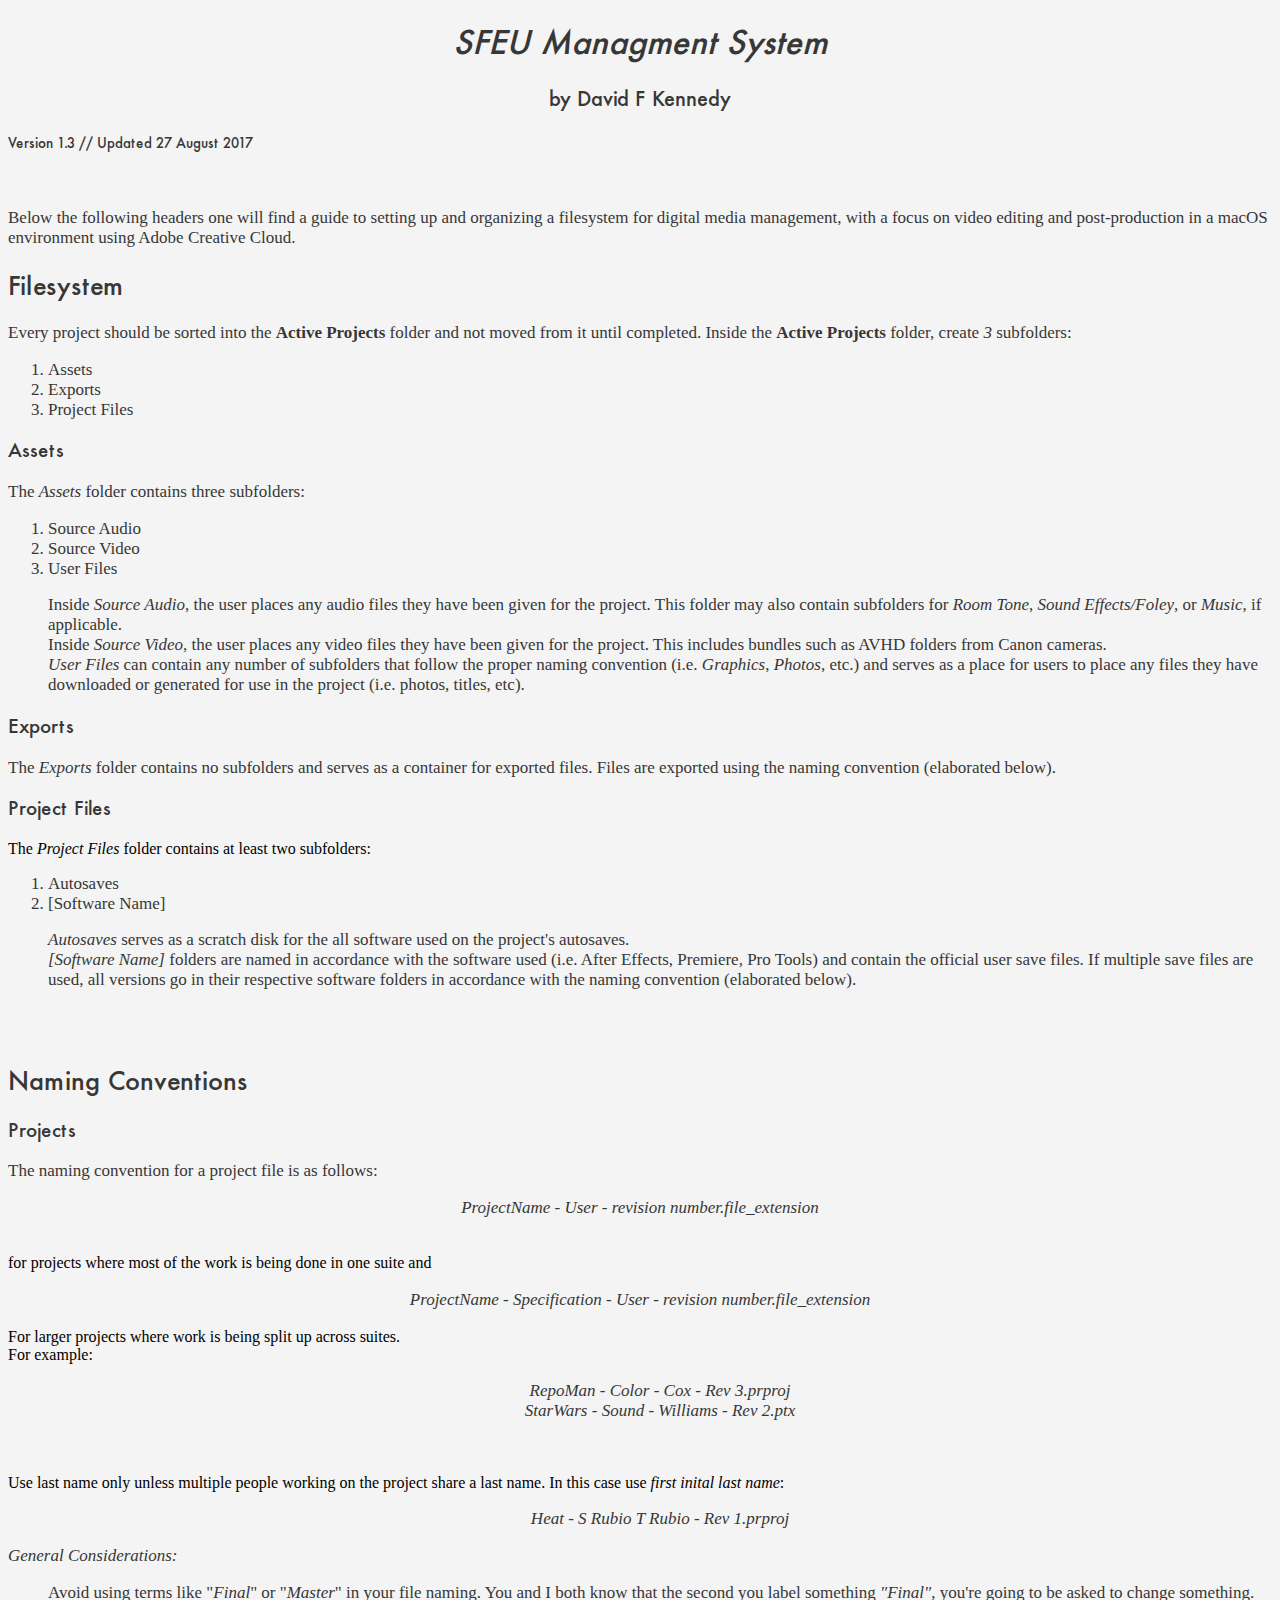
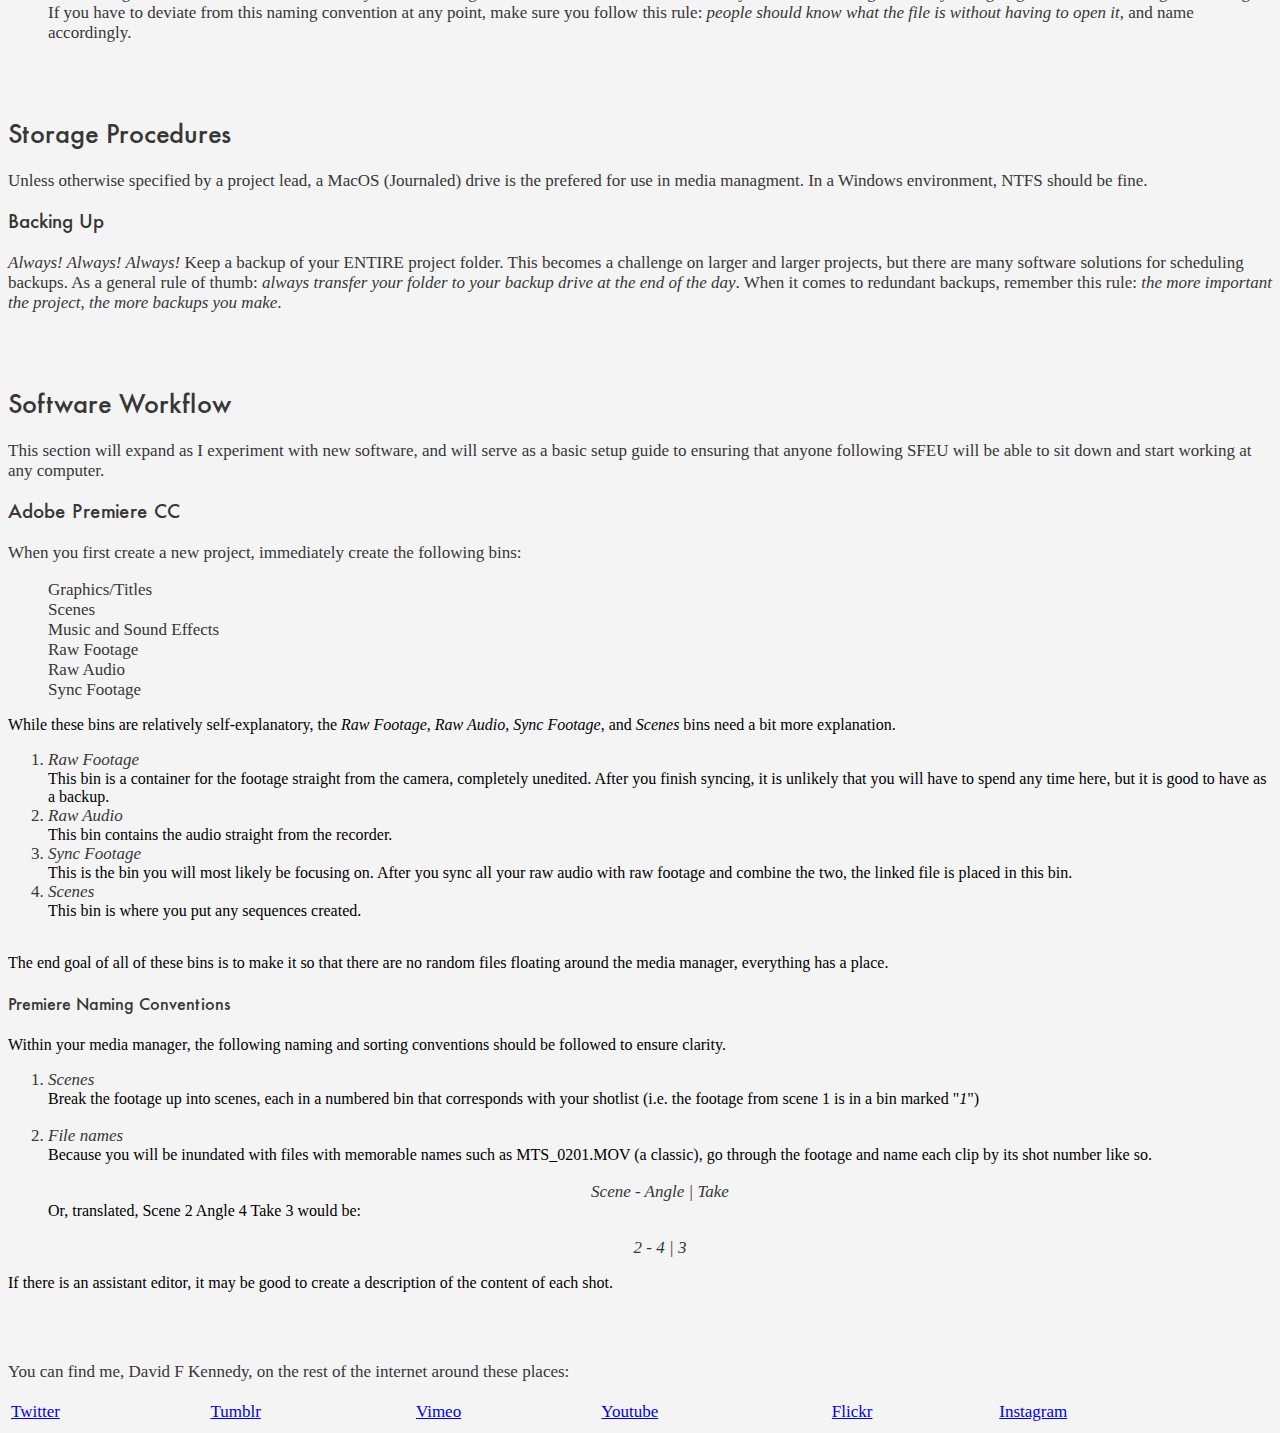
<file: index.html>
<!DOCTYPE html>
<html>
	  <head>
			<link rel="stylesheet" href="SFUE.css">
			<title>SFEU Managment System</title>
		</head>
		<body>
<h1>SFEU Managment System</h1>
<div align="center">
	<h3>by David F Kennedy</h3>
</div>
<h5>Version 1.3 // Updated 27 August 2017</h5>
<br>

<p>Below the following headers one will find a guide to setting up and organizing a filesystem for digital media management, with a focus on video editing and post-production in a macOS environment using Adobe Creative Cloud.</p>

<h2> Filesystem </h2>
	<p>Every project should be sorted into the <strong>Active Projects</strong> folder and not moved from it until completed. Inside the <strong>Active Projects</strong> folder, create <i>3</i> subfolders:
		<ol>
 				<li> Assets </li>
				<li> Exports </li>
				<li> Project Files </li>
			</ol>
	</p>
	<h3>Assets</h3>
		<p>The <i>Assets</i> folder contains three subfolders:
			<ol>
 				<li> Source Audio </li>
				<li> Source Video </li>
				<li> User Files </li>
			</ol>
			<ul>
				<li> Inside <i>Source Audio</i>, the user places any audio files they have been given for the project. This folder may also contain subfolders for <i>Room Tone</i>, <i>Sound Effects/Foley</i>, or <i>Music</i>, if applicable.</li>
	  		<li> Inside <i>Source Video</i>, the user places any video files they have been given for the project. This includes bundles such as AVHD folders from Canon cameras. </li>
				<li> <i>User Files</i> can contain any number of subfolders that follow the proper naming convention (i.e. <i>Graphics</i>, <i>Photos</i>, etc.) and serves as a place for users to place any files they have downloaded or generated for use in the project (i.e. photos, titles, etc). </li>
			</ul>
		</p>
	<h3>Exports</h3>
		<p>
				The <i>Exports</i> folder contains no subfolders and serves as a container for exported files. Files are exported using the naming convention (elaborated below).
			<h3>Project Files</h3>
				The <i>Project Files</i> folder contains at least two subfolders:
			<ol>
				<li> Autosaves </li>
				<li> [Software Name] </li>
			</ol>
			<ul>
				<li><i>Autosaves</i> serves as a scratch disk for the all software used on the project's autosaves.</li>
				<li><i>[Software Name]</i> folders are named in accordance with the software used (i.e. After Effects, Premiere, Pro Tools) and contain the official user save files. If multiple save files are used, all versions go in their respective software folders in accordance with the naming convention (elaborated below).</li>
			</ul>
		</p>
		<br>
		<br>
<h2> Naming Conventions </h2>
		<h3>Projects</h3>
			<p>
				The naming convention for a project file is as follows:
				<br>
				<div align="center">
					<i>ProjectName - User - revision number.file_extension</i>
				</div>
		<br>
		<br>
			for projects where most of the work is being done in one suite and
		<br>
		<br>
			<div align="center">
				<i>ProjectName - Specification - User - revision number.file_extension</i>
			</div>
		<br>
		For larger projects where work is being split up across suites.
		<br>
For example:
	<div align="center">
		<ul>
			<li><i>RepoMan - Color - Cox - Rev 3.prproj</i></li>
			<li><i>StarWars - Sound - Williams - Rev 2.ptx</i></li>
		</ul>
	</div>
		<br>
		<br>
		Use last name only unless multiple people working on the project share a last name. In this case use <i>first inital last name</i>:
	<div align="center">
		<ul>
			<li><i>Heat - S Rubio T Rubio - Rev 1.prproj</i></li>
		</ul>
	</div>
		<p>
			<i>General Considerations:</i>
		</p>
	<ul>
	 	<li> Avoid using terms like "<i>Final</i>" or "<i>Master</i>" in your file naming. You and I both know that the second you label something <i>"Final"</i>, you're going to be asked to change something.</li>
		<li> If you have to deviate from this naming convention at any point, make sure you follow this rule: <i>people should know what the file is without having to open it</i>, and name accordingly.</li>
	</ul>
	</p>
	<br>
	<br>
<h2> Storage Procedures </h2>
	<p>
		Unless otherwise specified by a project lead, a MacOS (Journaled) drive is the prefered for use in media managment. In a Windows environment, NTFS should be fine.
	</p>
<h3>Backing Up</h3>
	<p>
		<i>Always! Always! Always!</i> Keep a backup of your ENTIRE project folder. This becomes a challenge on larger and larger projects, but there are many software solutions for scheduling backups. As a general rule of thumb: <i>always transfer your folder to your backup drive at the end of the day</i>. When it comes to redundant backups, remember this rule: <i>the more important the project, the more backups you make</i>.
	</p>
	<br>
	<br>
<h2> Software Workflow </h2>
	<p>
		This section will expand as I experiment with new software, and will serve as a basic setup guide to ensuring that anyone following SFEU will be able to sit down and start working at any computer.
	</p>
<h3>Adobe Premiere CC</h3>
	<p>
	 When you first create a new project, immediately create the following bins:
	 	<ul>
		 	<li>Graphics/Titles</li>
			<li>Scenes</li>
			<li>Music and Sound Effects</li>
			<li>Raw Footage</li>
			<li>Raw Audio</li>
			<li>Sync Footage</li>
		</ul>
	While these bins are relatively self-explanatory, the <i>Raw Footage</i>, <i>Raw Audio</i>, <i>Sync Footage</i>, and <i>Scenes</i> bins need a bit more explanation.
		<ol>
			<li><i> Raw Footage </i></li>
					This bin is a container for the footage straight from the camera, completely unedited. After you finish syncing, it is unlikely that you will have to spend any time here, but it is good to have as a backup.
			<li><i> Raw Audio </i></li>
					This bin contains the audio straight from the recorder.
			<li><i> Sync Footage </i></li>
					This is the bin you will most likely be focusing on. After you sync all your raw audio with raw footage and combine the two, the linked file is placed in this bin.
			<li><i> Scenes </i></li>
				This bin is where you put any sequences created.
		</ol>
		<br>
		The end goal of all of these bins is to make it so that there are no random files floating around the media manager, everything has a place.

<h4>Premiere Naming Conventions</h4>
		Within your media manager, the following naming and sorting conventions should be followed to ensure clarity.
		<ol>
			<li><i> Scenes </i></li>
					Break the footage up into scenes, each in a numbered bin that corresponds with your shotlist (i.e. the footage from scene 1 is in a bin marked "<i>1</i>")
					<br>
					<br>
			<li><i> File names </i></li>
	Because you will be inundated with files with memorable names such as MTS_0201.MOV (a classic), go through the footage and name each clip by its shot number like so.
		<br>
		<br>
		<div align="center">
			<i>Scene - Angle | Take</i>
		</div>
	Or, translated, Scene 2 Angle 4 Take 3 would be:
		<br>
		<br>
		<div align="center">
			<i>2 - 4 | 3</i>
		</div>
		</ol>
			If there is an assistant editor, it may be good to create a description of the content of each shot.
	</p>
	<br>
	<br>
	<p>
		You can find me, David F Kennedy, on the rest of the internet around these places:
	<table style="width:100%">
	  <tr>
	    <td><a href="http://twitter.com/zapooo">Twitter</a></td>
	    <td><a href="http://davidfkennedy.tumblr.com">Tumblr</a></td>
			<td><a href="https://vimeo.com/user29829060">Vimeo</a></td>
			<td><a href="https://www.youtube.com/channel/UCL3qby-e-6Gzdwhh9-XeP-A">Youtube</a></td>
	    <td><a href="https://www.flickr.com/photos/149703111@N07/">Flickr</a></td>
			<td><a href="https://www.instagram.com/thedavidkennedy/">Instagram</a></td>
		</tr>
	</table>
	</body>
</html>
</file>
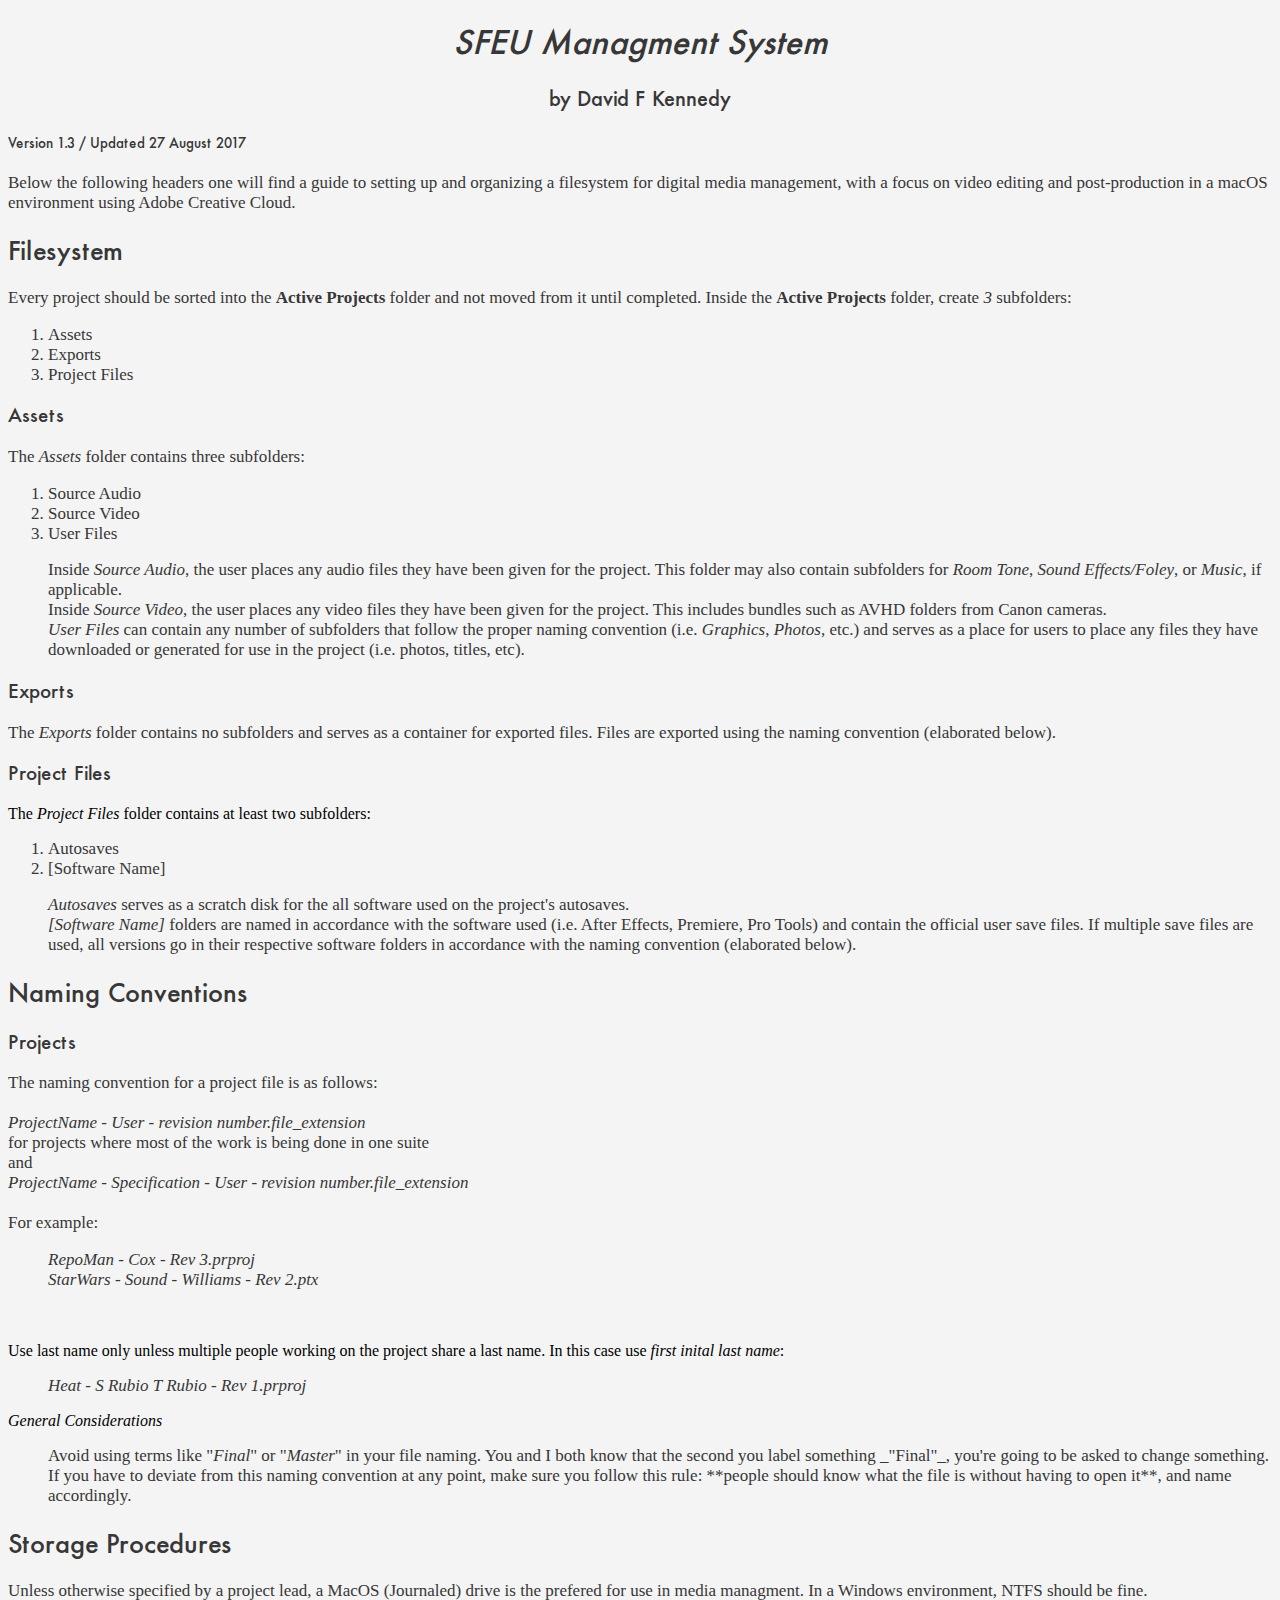
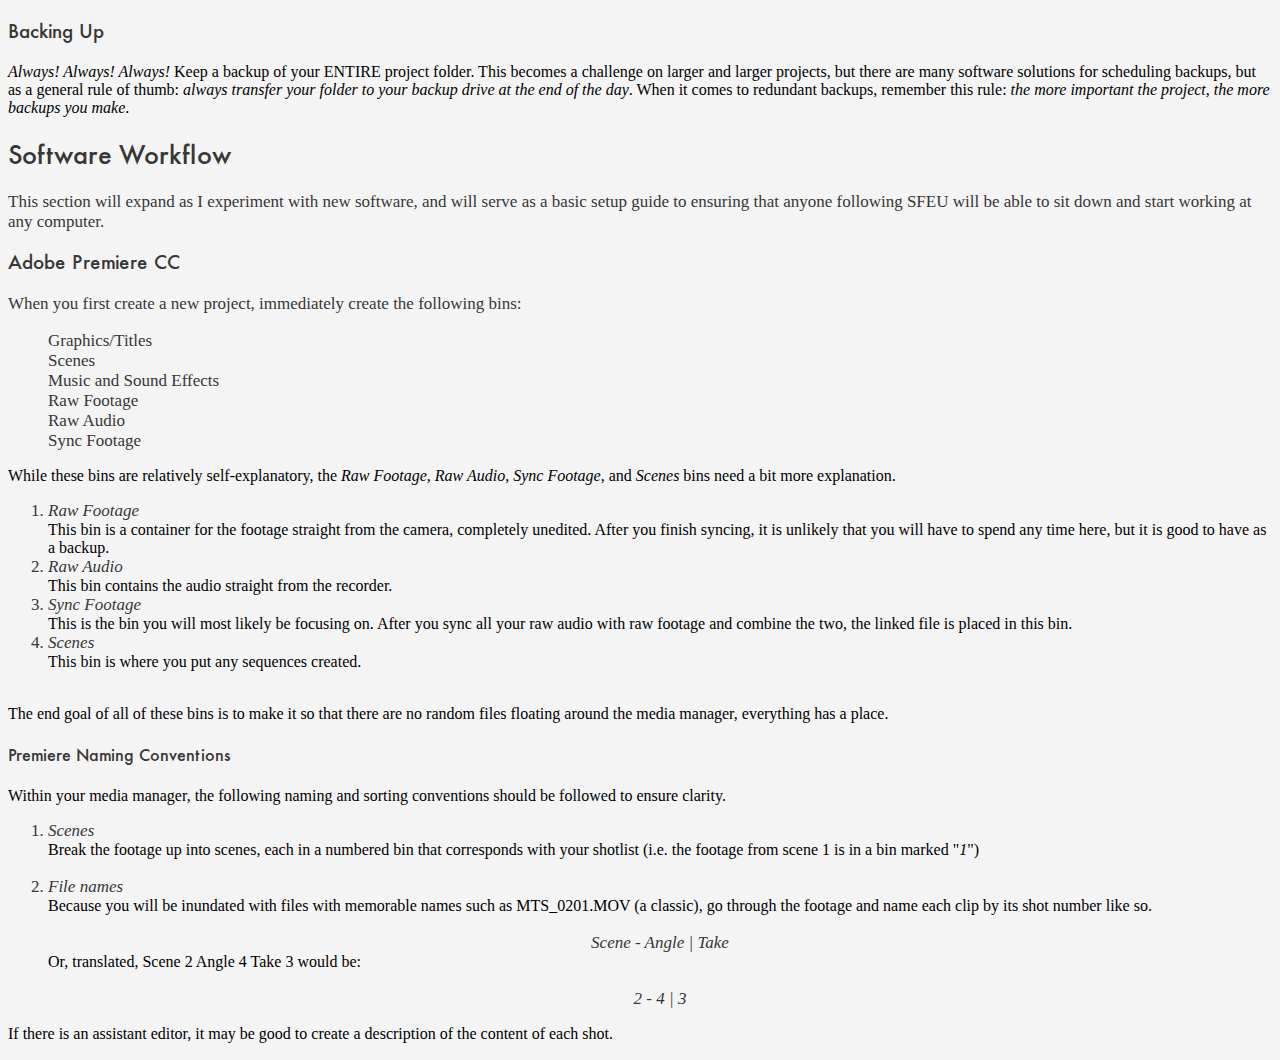
<file: SFEU.html>
<!DOCTYPE html>
<html>
	  <head>
			<link rel="stylesheet" href="SFUE.css">
			<title>SFEU Managment System</title>
		</head>
		<body>
<h1>SFEU Managment System</h1>
<div align="center">
	<h3>by David F Kennedy</h3>
</div>
<h5>Version 1.3 / Updated 27 August 2017</h5>

<p>Below the following headers one will find a guide to setting up and organizing a filesystem for digital media management, with a focus on video editing and post-production in a macOS environment using Adobe Creative Cloud.</p>

<h2> Filesystem </h2>
<p>Every project should be sorted into the <strong>Active Projects</strong> folder and not moved from it until completed. Inside the <strong>Active Projects</strong> folder, create <i>3</i> subfolders:
	<ol>
 			<li> Assets </li>
			<li> Exports </li>
			<li> Project Files </li>
	</ol>
</p>

<h3>Assets</h3>
<p>The <i>Assets</i> folder contains three subfolders:
	<ol>
 			<li> Source Audio </li>
			<li> Source Video </li>
			<li> User Files </li>
	</ol>
	<ul>
		<li> Inside <i>Source Audio</i>, the user places any audio files they have been given for the project. This folder may also contain subfolders for <i>Room Tone</i>, <i>Sound Effects/Foley</i>, or <i>Music</i>, if applicable.</li>
	  <li> Inside <i>Source Video</i>, the user places any video files they have been given for the project. This includes bundles such as AVHD folders from Canon cameras. </li>
		<li> <i>User Files</i> can contain any number of subfolders that follow the proper naming convention (i.e. <i>Graphics</i>, <i>Photos</i>, etc.) and serves as a place for users to place any files they have downloaded or generated for use in the project (i.e. photos, titles, etc). </li>
	</ul>
</p>

<h3>Exports</h3>
<p>
	The <i>Exports</i> folder contains no subfolders and serves as a container for exported files. Files are exported using the naming convention (elaborated below).

<h3>Project Files</h3>
The <i>Project Files</i> folder contains at least two subfolders:
	<ol>
		<li> Autosaves </li>
		<li> [Software Name] </li>
	</ol>
	<ul>
		<li><i>Autosaves</i> serves as a scratch disk for the all software used on the project's autosaves.</li>
		<li><i>[Software Name]</i> folders are named in accordance with the software used (i.e. After Effects, Premiere, Pro Tools) and contain the official user save files. If multiple save files are used, all versions go in their respective software folders in accordance with the naming convention (elaborated below).</li>
	</ul>
</p>

<h2> Naming Conventions </h2>
<h3>Projects</h3>
	<p>
		The naming convention for a project file is as follows:
		<br>
		<br>
	<i>ProjectName - User - revision number.file_extension</i>
		<br>
		for projects where most of the work is being done in one suite
		<br>
		and
		<br>
	<i>ProjectName - Specification - User - revision number.file_extension</i>
		<br>
		<br>
For example:
	<ul>
		<li><i>RepoMan - Cox - Rev 3.prproj</i></li>
		<li><i>StarWars - Sound - Williams - Rev 2.ptx</i></li>
	</ul>
		<br>
		<br>
		Use last name only unless multiple people working on the project share a last name. In this case use <i>first inital last name</i>:
	<ul>
		<li><i>Heat - S Rubio T Rubio - Rev 1.prproj</i></li>
	</ul>

	<i>General Considerations</i>
	<ul>
	 	<li> Avoid using terms like "<i>Final</i>" or "<i>Master</i>" in your file naming. You and I both know that the second you label something _"Final"_, you're going to be asked to change something.</li>
		<li> If you have to deviate from this naming convention at any point, make sure you follow this rule: **people should know what the file is without having to open it**, and name accordingly.</li>
	</ul>
	</p>


<h2> Storage Procedures </h2>
	<p>
		Unless otherwise specified by a project lead, a MacOS (Journaled) drive is the prefered for use in media managment. In a Windows environment, NTFS should be fine.

<h3>Backing Up</h3>
	<i>Always! Always! Always!</i> Keep a backup of your ENTIRE project folder. This becomes a challenge on larger and larger projects, but there are many software solutions for scheduling backups, but as a general rule of thumb: <i>always transfer your folder to your backup drive at the end of the day</i>. When it comes to redundant backups, remember this rule: <i>the more important the project, the more backups you make</i>.
	</p>

<h2> Software Workflow </h2>
	<p>
		This section will expand as I experiment with new software, and will serve as a basic setup guide to ensuring that anyone following SFEU will be able to sit down and start working at any computer.
	</p>
<h3>Adobe Premiere CC</h3>
	<p>
	 When you first create a new project, immediately create the following bins:
	 	<ul>
		 	<li>Graphics/Titles</li>
			<li>Scenes</li>
			<li>Music and Sound Effects</li>
			<li>Raw Footage</li>
			<li>Raw Audio</li>
			<li>Sync Footage</li>
		</ul>
	While these bins are relatively self-explanatory, the <i>Raw Footage</i>, <i>Raw Audio</i>, <i>Sync Footage</i>, and <i>Scenes</i> bins need a bit more explanation.
		<ol>
			<li><i> Raw Footage </i></li>
					This bin is a container for the footage straight from the camera, completely unedited. After you finish syncing, it is unlikely that you will have to spend any time here, but it is good to have as a backup.
			<li><i> Raw Audio </i></li>
					This bin contains the audio straight from the recorder.
			<li><i> Sync Footage </i></li>
					This is the bin you will most likely be focusing on. After you sync all your raw audio with raw footage and combine the two, the linked file is placed in this bin.
			<li><i> Scenes </i></li>
				This bin is where you put any sequences created.
		</ol>
		<br>
		The end goal of all of these bins is to make it so that there are no random files floating around the media manager, everything has a place.

<h4>Premiere Naming Conventions</h4>
		Within your media manager, the following naming and sorting conventions should be followed to ensure clarity.
		<ol>
			<li><i> Scenes </i></li>
					Break the footage up into scenes, each in a numbered bin that corresponds with your shotlist (i.e. the footage from scene 1 is in a bin marked "<i>1</i>")
					<br>
					<br>
			<li><i> File names </i></li>
	Because you will be inundated with files with memorable names such as MTS_0201.MOV (a classic), go through the footage and name each clip by its shot number like so.
		<br>
		<br>
		<div align="center">
			<i>Scene - Angle | Take</i>
		</div>
	Or, translated, Scene 2 Angle 4 Take 3 would be:
		<br>
		<br>
		<div align="center">
			<i>2 - 4 | 3</i>
		</div>
		</ol>
			If there is an assistant editor, it may be good to create a description of the content of each shot.
	</p>
	</body>
</html>
</file>
<file: SFUE.css>
body {
    background-color: #f4f4f4;
}

@font-face {
    font-family: "fut-embed";
    src: url(Futura.ttc) format("truetype");
}
h1 {
    color: #373737;
    text-align: center;
    font-family: "fut-embed", Futura, sans-serif;
    font-size: 32px;
    font-weight: lighter;
    font-style: italic;
}

h2{
  color: #373737;
  font-family: "fut-embed", Futura;
  font-weight: lighter;
  font-size: 25px;
}

h3 {
  color: #373737;
  font-family: "fut-embed", Futura;
  font-weight: lighter;
}

h4 {
  color: #373737;
  font-family: "fut-embed", Futura;
  font-weight: lighter;
}

ul {
  list-style: none;
}

li {
  color: #373737;
  font-family: Georgia, Verdana;
  font-size: 17px; 
}

h5 {
  color: #373737;
  font-family: "fut-embed", Futura;
  font-weight: lighter;
}

div {
  color: #373737;
  font-family: Georgia, Verdana;
  font-size: 17px;
}

p {
    color: #373737;
    font-family: Georgia, Verdana;
    font-size: 17px;
}

td {
  color: #373737;
  font-family: Georgia, Verdana;
  font-size: 17px;
}
</file>
